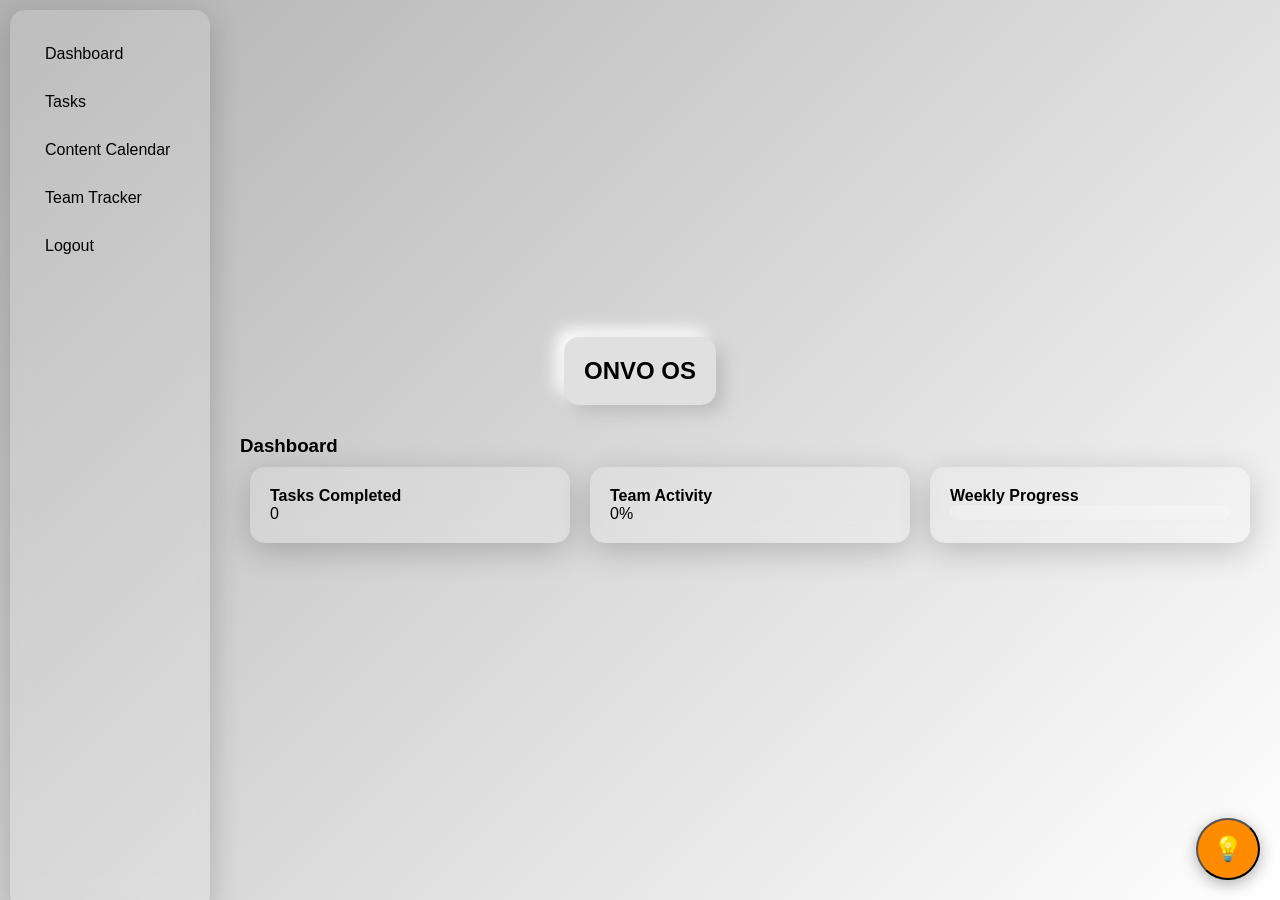
<file: app.html>
<!DOCTYPE html>
<html lang="en">
<head>
  <meta charset="UTF-8">
  <meta name="viewport" content="width=device-width, initial-scale=1.0">
  <title>ONVO OS | Dashboard</title>
  <link rel="stylesheet" href="style.css">
</head>
<body class="glass-bg">
  <!-- Top Navbar -->
  <header class="navbar neumorphism-card">
    <h2>ONVO OS</h2>
    <button id="fab-btn" class="fab">💡</button>
  </header>

  <!-- Sidebar -->
  <aside class="sidebar glass-card">
    <ul>
      <li id="dashboard-link">Dashboard</li>
      <li id="tasks-link">Tasks</li>
      <li id="calendar-link">Content Calendar</li>
      <li id="team-link">Team Tracker</li>
      <li id="founder-tools-link" class="founder-only">Founder Tools</li>
      <li id="logout-btn">Logout</li>
    </ul>
  </aside>

  <!-- Main Content -->
  <main class="main-content">
    <section id="dashboard-section">
      <h3>Dashboard</h3>
      <div class="cards-container">
        <div class="card glass-card">
          <h4>Tasks Completed</h4>
          <p id="tasks-completed">0</p>
        </div>
        <div class="card glass-card">
          <h4>Team Activity</h4>
          <p id="team-activity">0%</p>
        </div>
        <div class="card glass-card">
          <h4>Weekly Progress</h4>
          <div class="progress-bar">
            <div id="weekly-progress" class="progress-fill"></div>
          </div>
        </div>
      </div>
    </section>

    <section id="tasks-section" class="hidden">
      <h3>Task Management</h3>
      <button class="btn founder-only" id="new-task-btn">New Task</button>
      <div id="tasks-list" class="tasks-list"></div>
    </section>

    <section id="calendar-section" class="hidden">
      <h3>Content Calendar</h3>
      <input type="file" id="content-upload" multiple />
      <div id="calendar-preview" class="calendar-preview"></div>
    </section>

    <section id="team-section" class="hidden">
      <h3>Team Tracker</h3>
      <div id="team-list" class="team-list"></div>
    </section>

    <section id="founder-tools-section" class="hidden founder-only">
      <h3>Founder Tools</h3>
      <button id="add-user-btn" class="btn">Add New User</button>
      <div id="users-list"></div>
    </section>
  </main>

  <!-- Modals -->
  <div id="modal-container"></div>

  <!-- Scripts -->
  <script src="ai.js"></script>
  <script>
    // Basic Page Routing
    const sections = {
      dashboard: document.getElementById('dashboard-section'),
      tasks: document.getElementById('tasks-section'),
      calendar: document.getElementById('calendar-section'),
      team: document.getElementById('team-section'),
      founder: document.getElementById('founder-tools-section')
    };

    function showSection(name) {
      for (const sec in sections) {
        sections[sec].classList.add('hidden');
      }
      sections[name].classList.remove('hidden');
    }

    document.getElementById('dashboard-link').onclick = () => showSection('dashboard');
    document.getElementById('tasks-link').onclick = () => showSection('tasks');
    document.getElementById('calendar-link').onclick = () => showSection('calendar');
    document.getElementById('team-link').onclick = () => showSection('team');
    document.getElementById('founder-tools-link').onclick = () => showSection('founder');

    document.getElementById('logout-btn').onclick = async () => {
      await supabase.auth.signOut();
      window.location.href = 'index.html';
    };
  </script>
</body>
</html>
</file>
<file: style.css>
/* General Resets */
* {
  margin: 0;
  padding: 0;
  box-sizing: border-box;
  font-family: 'Inter', sans-serif;
}

body.glass-bg {
  background: linear-gradient(135deg, rgba(0,0,0,0.3), rgba(255,255,255,0.1));
  min-height: 100vh;
  display: flex;
  flex-direction: column;
  align-items: center;
  justify-content: center;
}

/* Glassmorphism Card */
.glass-card {
  background: rgba(255, 255, 255, 0.15);
  backdrop-filter: blur(10px);
  border-radius: 15px;
  padding: 20px;
  margin: 10px;
  transition: all 0.3s ease;
  box-shadow: 0 8px 32px rgba(0,0,0,0.2);
}

/* Neumorphism Card */
.neumorphism-card {
  background: #e0e0e0;
  border-radius: 15px;
  box-shadow: 8px 8px 16px #bebebe, -8px -8px 16px #ffffff;
  padding: 20px;
  margin: 10px;
  text-align: center;
}

/* Hover Effects */
.card:hover, .btn:hover {
  transform: translateY(-5px) scale(1.02);
  box-shadow: 0 10px 20px rgba(0,0,0,0.3);
}

/* Buttons */
.btn {
  padding: 10px 20px;
  border-radius: 12px;
  border: none;
  cursor: pointer;
  transition: all 0.3s ease;
  background: rgba(255, 255, 255, 0.25);
  backdrop-filter: blur(5px);
}

.btn:active {
  transform: scale(0.95);
}

/* FAB Button */
.fab {
  position: fixed;
  bottom: 20px;
  right: 20px;
  background: #ff8c00;
  border-radius: 50%;
  padding: 15px;
  font-size: 24px;
  cursor: pointer;
  box-shadow: 0 4px 15px rgba(0,0,0,0.3);
  transition: transform 0.2s ease;
}

.fab:active {
  transform: scale(0.9);
}

/* Sidebar */
.sidebar {
  position: fixed;
  left: 0;
  top: 0;
  width: 200px;
  height: 100%;
  backdrop-filter: blur(10px);
  padding: 20px;
}

.sidebar ul {
  list-style: none;
}

.sidebar li {
  padding: 15px;
  cursor: pointer;
  border-radius: 10px;
  transition: 0.3s;
}

.sidebar li:hover {
  background: rgba(255,255,255,0.2);
}

/* Main Content */
.main-content {
  margin-left: 220px;
  padding: 20px;
  width: calc(100% - 220px);
}

/* Cards Container */
.cards-container {
  display: flex;
  flex-wrap: wrap;
}

.card {
  flex: 1 1 200px;
  margin: 10px;
}

/* Hidden Sections */
.hidden {
  display: none;
}

/* Progress Bar */
.progress-bar {
  width: 100%;
  height: 15px;
  background: rgba(255,255,255,0.2);
  border-radius: 10px;
}

.progress-fill {
  width: 0%;
  height: 100%;
  background: #ff8c00;
  border-radius: 10px;
  transition: width 0.5s ease-in-out;
}

/* Founder-only */
.founder-only {
  display: none;
}

/* Responsive */
@media (max-width: 768px) {
  .main-content {
    margin-left: 0;
  }

  .sidebar {
    width: 100%;
    height: auto;
    position: relative;
    display: flex;
    justify-content: space-around;
  }
}
</file>
